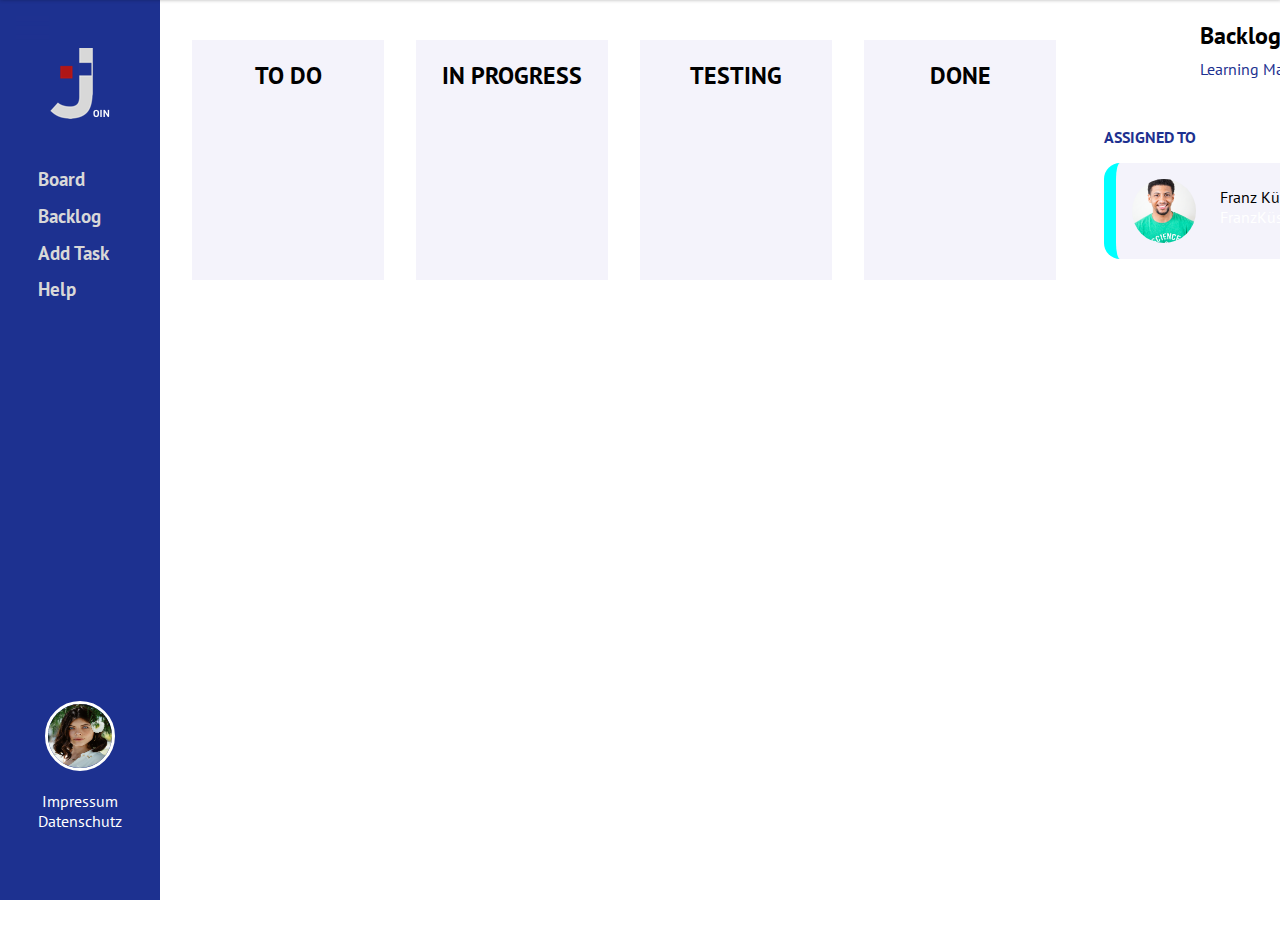
<file: index.html>
<!DOCTYPE html>
<html lang="en">

<head>
    <meta charset="UTF-8">
    <meta http-equiv="X-UA-Compatible" content="IE=edge">
    <meta name="viewport" content="width=device-width, initial-scale=1.0">
    <title>Kanban</title>
    <link href="https://fonts.googleapis.com/css2?family=PT+Sans:ital,wght@0,400;0,700;1,400;1,700&display=swap" rel="stylesheet">
    <script src="mini_backend.js"></script>
    <script src="script.js"></script>
    <script src="JSONs.js"></script>
    <script src="board.js"></script>
    <script src="backlog.js"></script>
    <script src="addtask.js"></script>
    <script src="joinhlp.js"></script>


    <link rel="stylesheet" href="style.css">
    <link rel="icon" type="image/gif" href="./logo/logo.png">
</head>

<body onload="init()">
    <!-- ----------------------------------------------------------------Navbar----------------------------------------------------- -->
    <div class="mainContainer">

        <div class="navBar">
            <div>
                <div class="logoContainer">
                    <img src="./logo/logo.png">
                </div>
                <div style="width: 10rem;">
                    <div class="hover" id="nav_board" onclick="click_nav_board()">
                        <h3>Board</h3>
                    </div>

                    <div class="hover " id="nav_backlog" onclick="click_nav_backlog()">
                        <h3>Backlog</h3>
                    </div>

                    <div class="hover " id="nav_addtask" onclick="click_nav_addtask()">
                        <h3>Add Task</h3>
                    </div>

                    <div class="hover " id="nav_help" onclick="click_help()">
                        <h3>Help</h3>
                    </div>
                </div>
            </div>
            <div class="footerImg">
                <div class="imgContainer ">
                    <img class="imgAvatar " src="./img/avatar.jpg ">
                </div>
                <div class="linkContainer">
                    <a href="#" onclick="click_impressum()">Impressum</a>
                    <a href="#" onclick="click_datenschutz()">Datenschutz</a>
                </div>
            </div>
        </div>

        <!-- Copy of Navbar for responsive Menu Band -->
        <div class="overlayerMenuBand d-none" id="overlayerMenuBand" onclick="closeMenu()"></div>
        <div class="menuStripesWrapper" id="menuStripes">
            <img class="menuStripes" onclick="showMenu()" src="img/menu-stripes.svg">
            <img src="logo/logo.png" alt="">
        </div>
        <div class="menuBand" id="menuBand">
            <div>
                <div class="logoContainer">
                    <img src="./logo/logo.png">
                </div>
                <div style="width: 10rem;">
                    <div class="hover" id="nav_board" onclick="click_nav_board()">
                        <h3>Board</h3>
                    </div>

                    <div class="hover " id="nav_backlog" onclick="click_nav_backlog()">
                        <h3>Backlog</h3>
                    </div>

                    <div class="hover " id="nav_addtask" onclick="click_nav_addtask()">
                        <h3>Add Task</h3>
                    </div>

                    <div class="hover " id="nav_help" onclick="click_help()">
                        <h3>Help</h3>
                    </div>
                </div>
            </div>
            <div class="footerImg">
                <div class="imgContainer ">
                    <img class="imgAvatar " src="./img/avatar.jpg ">
                </div>
                <div class="linkContainer">
                    <a href="#" onclick="click_impressum()">Impressum</a>
                    <a href="#" onclick="click_datenschutz()">Datenschutz</a>
                </div>
            </div>
        </div>

        <!-- -----------------------------------------------------Board Container---------------------------------------------- -->
        <div class="mainContent">
            <!-- <div class="singleCard" draggable=" true" ondragstart="startDragging(`${status['taskid']}`)">
                date = ${status['duedate']} </br>
                title = ${status['title']} </br>
                dec = ${status['description']} </br>
                status = ${status['status']} </br>
                category = ${status['category']}
                <img class="imgAvatar2" src="./img/${usersInArray[profilePicID]['img']}"></img>
            </div> -->
            <div class="editWindow d-none" id="editwindow"></div>

            <div id="board_container" class="boardContainer">

                <div class="mainBoardContainer" ondrop="moveTo('todo')" ondragover="allowDrop(event); highlight('boardColumnTodo')" ondragleave="removehighlight('boardColumnTodo')">
                    <div class="boardColumn" id="boardColumnTodo">
                        <h2 class="marginBottom ptSansBold h2todo">TO DO</h2>
                        <div class="singleCardWrapper" id="board_todo">
                        </div>
                    </div>
                </div>

                <div class="mainBoardContainer" ondrop="moveTo('inprogress')" ondragover="allowDrop(event); highlight('boardColumnInprogress')" ondragleave="removehighlight('boardColumnInprogress')">
                    <div class="boardColumn" id="boardColumnInprogress">
                        <h2 class="marginBottom ptSansBold ">IN PROGRESS</h2>
                        <div class="singleCardWrapper" id="board_inprogress">
                        </div>
                    </div>
                </div>

                <div class="mainBoardContainer" ondrop="moveTo('testing')" ondragover="allowDrop(event); highlight('boardColumnTesting')" ondragleave="removehighlight('boardColumnTesting')">
                    <div class="boardColumn" id="boardColumnTesting">
                        <h2 class="marginBottom ptSansBold ">TESTING</h2>
                        <div class="singleCardWrapper" id="board_testing">
                        </div>
                    </div>
                </div>

                <div class="mainBoardContainer" ondrop="moveTo('done')" ondragover="allowDrop(event); highlight('boardColumDone')" ondragleave="removehighlight('boardColumDone')">
                    <div class="boardColumn" id="boardColumDone">
                        <h2 class="marginBottom ptSansBold ">DONE</h2>
                        <div class="singleCardWrapper" id="board_done">
                        </div>
                    </div>
                </div>

            </div>
        </div>

        <!-- -----------------------------------------------------Backlog Container-------------------------------------------- -->
        <div id="backlog_container" class="backlog_container">
            <div class="pageContainerHeader">
                <h2 class="ptSansBold " style="margin-bottom: 0.5rem;">Backlog</h2>
                <span style="color: var(--bgStandard); ">Learning Management System Project</span>
            </div>

            <div>
                <div class="contentBacklog ptSansBold" id="backlogTableHeader">
                    <span>ASSIGNED TO</span>
                    <span>CATEGORY</span>
                    <span>DETAILS</span>
                </div>
                <div class="emptyBacklog" onclick="click_nav_addtask()" id="emptyBacklog" style="display: none;">
                    <div>
                        <h1>Empty</h1>
                    </div> <br>
                    <div>
                        <h3>Please add a new task</h3>
                    </div>
                </div>

                <div id="backlog_users">
                    <div id="backlog_user" class="infoContainer">
                        <div class="imgContainer3 ">
                            <img class="imgAvatar2 " src="./img/face1.jpg ">
                            <div class="row">
                                <span>Franz Küstner</span>
                                <a href="mailto:FranzKüstner@yahoo.de ">FranzKüstner@yahoo.de</a>
                            </div>
                        </div>

                        <div class="department">
                            <span>Marketing</span>
                        </div>

                        <div class="details">
                            <span>Lorem ipsum dolor sit amet consectetur adipisicing elit. Amet
                                cupiditate
                                numqua</span>
                        </div>
                    </div>
                </div>
            </div>
        </div>
        <!-- ------------------------------------------------------Add Task Container------------------------------------------- -->
        <div id="addTask_container" class="addTask_container">
            <div class="pageContainerHeader">
                <h2 class="ptSansBold " style="margin-bottom: 0.5rem">Add Task</h2>
                <span style="color: var(--bgStandard); ">Learning Management System Project</span>
            </div>

            <div class="contentWrapper">
                <div class="content ">
                    <div class="left " style="margin-right: 3rem; ">
                        <div>
                            <h4 class="span marginTop ptSansBold ">TITLE</h4>
                            <input class="borderRadius borderGrey inputDimensions" placeholder="Add a Titel" type="text " id="title">
                        </div>

                        <div>
                            <h4 class="span ptSansBold ">CATEGORY</h4>
                            <select class="drpDown borderRadius borderGrey inputDimensions" id="category">
                                <option value="development">development</option>
                                <option value="marketing">marketing</option>
                                <option value="management">management</option>
                                <option value="inhouse">inhouse</option>
                                <option value="sales">sales</option>
                                <option value="design">design</option>
                                <option value="human_res">human ressources</option>
                                <option value="service">service</option>
                            </select>
                        </div>

                        <div>
                            <h4 class="span ptSansBold ">DESCRIPTION</h4>
                            <textarea name="" class="textarea borderRadius borderGrey" placeholder="Add a Description" id="description" id="" cols="42" rows="8"></textarea>

                        </div>

                    </div>

                    <div class="right ">
                        <div>
                            <h4 class="span marginTop ptSansBold ">DUE DATE</h4>
                            <div style="display: flex; ">
                                <input type="date" class="hideDateIcon borderRadius borderGrey inputDimensions calendar" style="padding-left: 1rem;" id="duedate" tValue="2022-01-24">
                            </div>

                            <div>
                                <h4 class="span ptSansBold ">URGENCY</h4>
                                <select class="drpDown borderRadius borderGrey " id="urgency">
                                    <option value="high">high</option>
                                    <option value="medium">medium</option>
                                    <option value="low">low</option>
                                </select>

                                <div>
                                    <h4 style="margin-bottom: 2.5rem; " style="border-color: blue;" class="span ptSansBold">
                                        ASSIGNED TO
                                    </h4>
                                    <div id="imgContainer2" class="imgContainer2">
                                        <img onload="loadUser()" onclick="showUser()" class="logo" src="./logo/icon plus.png ">
                                        <div id="imgMembers">

                                        </div>
                                    </div>
                                </div>

                                <div class="memberBtnContainer">
                                    <div class="chooseMember">
                                        <div id="userContainerHide" class="d-none"></div>
                                    </div>
                                    <div class="btnContainer ">
                                        <button class="btn" onclick="clearInput()">CANCEL</button>
                                        <button onclick="addNewTask()" class="btn ">CREATE TASK</button>

                                    </div>
                                </div>
                            </div>
                        </div>
                    </div>
                </div>

            </div>
        </div>
        <!-- ---------------------------------------------------------Help Container-------------------------------------------- -->
        <div id="help_container" class="help_container">
            <div class="pageContainerHeader">
                <h2 class="ptSansBold " style="margin-bottom: 0.5rem; width: 100vw;">Backlog</h2>
                <span style="color: var(--bgStandard); ">Learning Management System Project</span>
            </div>
            <div class="content2">
                <div class="helpCard">
                    <div class="openContent">
                        <h2>Board</h2>
                        <img src="./logo/chevron .png" onclick="showHelp('1')" id="chevron1" class="rotate">
                    </div>
                    <div id="content1" class="contentHelp d-none">
                        <span>On the left Site from the Card, you can see a Colorfull Stripe. This will show you the Emargency of the Task. Red means very Important, Yellow means Important and Green means not so Important. Whit Drag and Drop can you place the Task in the State of Work. The Picture show the Leader of the Project and The Circle arround them the Category of his Work Place.</span><br>
                        <img class="helpImg" src="./img/board.png">
                    </div>
                </div>


                <div class="helpCard">
                    <div class="openContent">
                        <h2>Backlog</h2>
                        <img src="./logo/chevron .png" onclick="showHelp('2')" id="chevron2" class="rotate">
                    </div>
                    <div id="content2" class="contentHelp d-none">
                        <span>Here you will see the Tasks that you have createt and you can push it to the Board with a single Click on the Card.</span><br>
                        <img class="helpImg" src="./img/backlog.png">
                    </div>
                </div>


                <div class="helpCard">
                    <div class="openContent">
                        <h2>Add Task</h2>
                        <img src="./logo/chevron .png" onclick="showHelp('3')" id="chevron3" class="rotate">
                    </div>
                    <div id="content3" class="contentHelp d-none">
                        <span>Here you can create a new Task, you can make a Deadline when the Project has to be finisched and add some Notes. For Example a Titel and the Discription from the Task</span><br>
                        <img class="helpImg" src="./img/add task.png">
                    </div>
                </div>
            </div>
        </div>

        <div id="impressum_container" class="impressumContainer">
            <div id="impressumContent"></div>
        </div>

        <div id="datenschutz_container" class="datenschutzContainer">
            <div id="datenschutzContent"></div>
        </div>
    </div>

</body>

<!--  <div style="display: flex; ">
    <input type="text " class="textfield ">
    <div class="chevron ">
        <img src="./logo/chevron .png " style="width: 1rem; ">
    </div>
</div>-->


</html>
</file>
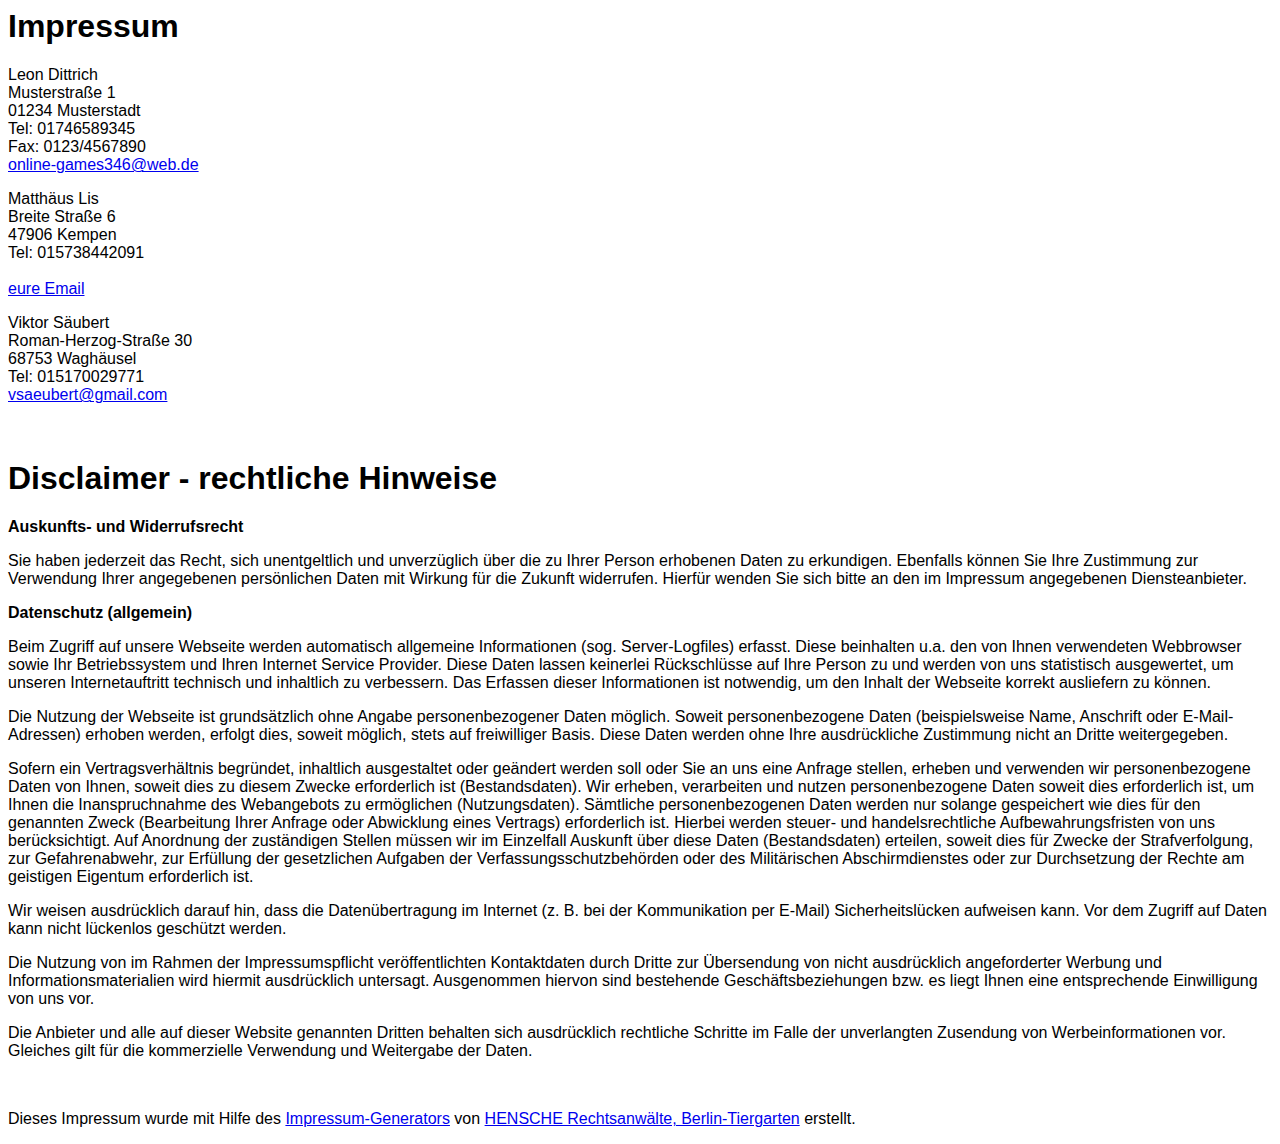
<file: impressum.html>
<body style="font-family: 'PT Sans', sans-serif;">
    <div class="mainContent">
        <h1>Impressum</h1>
        <p>Leon Dittrich<br /> Musterstra&#223;e 1<br /> 01234 Musterstadt<br /> Tel: 01746589345<br /> Fax: 0123/4567890<br />
            <a href="mailto:online-games346@web.de">online-games346@web.de</a>
        </p>
        <p>Matthäus Lis<br /> Breite Stra&#223;e 6<br /> 47906 Kempen<br /> Tel: 015738442091<br /> <br />
            <a href="mat@lispage.com">eure Email</a>
        </p>
        <p>Viktor Säubert<br /> Roman-Herzog-Stra&#223;e 30<br /> 68753 Waghäusel<br /> Tel: 015170029771<br /> 
                       <a href="mailto:vsaeubert@gmail.com">vsaeubert@gmail.com</a>
        </p>
        <meta name="generator" content="Impressum-Generator der Kanzlei Hensche Rechtsanwälte" />
        <p>&nbsp;</p>
        <h1>Disclaimer - rechtliche Hinweise</h1>
        <p><strong>Auskunfts- und Widerrufsrecht</strong></p>
        <p>Sie haben jederzeit das Recht, sich unentgeltlich und unverz&#252;glich &#252;ber die zu Ihrer Person erhobenen Daten zu erkundigen. Ebenfalls k&#246;nnen Sie Ihre Zustimmung zur Verwendung Ihrer angegebenen pers&#246;nlichen Daten mit Wirkung
            f&#252;r die Zukunft widerrufen. Hierf&#252;r wenden Sie sich bitte an den im Impressum angegebenen Diensteanbieter.
        </p>
        <P>
            <STRONG>Datenschutz (allgemein)</STRONG>
        </P>
        <P>Beim Zugriff auf unsere Webseite werden automatisch allgemeine Informationen (sog. Server-Logfiles) erfasst. Diese beinhalten u.a. den von Ihnen verwendeten Webbrowser sowie Ihr Betriebssystem und Ihren Internet Service Provider. Diese Daten lassen
            keinerlei R&#252;ckschl&#252;sse auf Ihre Person zu und werden von uns statistisch ausgewertet, um unseren Internetauftritt technisch und inhaltlich zu verbessern. Das Erfassen dieser Informationen ist notwendig, um den Inhalt der Webseite
            korrekt ausliefern zu k&#246;nnen.</P>
        <P>Die Nutzung der Webseite ist grunds&#228;tzlich ohne Angabe personenbezogener Daten m&#246;glich. Soweit personenbezogene Daten (beispielsweise Name, Anschrift oder E-Mail-Adressen) erhoben werden, erfolgt dies, soweit m&#246;glich, stets auf
            freiwilliger Basis. Diese Daten werden ohne Ihre ausdr&#252;ckliche Zustimmung nicht an Dritte weitergegeben.
        </P>
        <P>Sofern ein Vertragsverh&#228;ltnis begr&#252;ndet, inhaltlich ausgestaltet oder ge&#228;ndert werden soll oder Sie an uns eine Anfrage stellen, erheben und verwenden wir personenbezogene Daten von Ihnen, soweit dies zu diesem Zwecke erforderlich
            ist (Bestandsdaten). Wir erheben, verarbeiten und nutzen personenbezogene Daten soweit dies erforderlich ist, um Ihnen die Inanspruchnahme des Webangebots zu erm&#246;glichen (Nutzungsdaten). S&#228;mtliche personenbezogenen Daten werden nur
            solange gespeichert wie dies f&#252;r den genannten Zweck (Bearbeitung Ihrer Anfrage oder Abwicklung eines Vertrags) erforderlich ist. Hierbei werden steuer- und handelsrechtliche Aufbewahrungsfristen von uns ber&#252;cksichtigt. Auf Anordnung
            der zust&#228;ndigen Stellen m&#252;ssen wir im Einzelfall Auskunft &#252;ber diese Daten (Bestandsdaten) erteilen, soweit dies f&#252;r Zwecke der Strafverfolgung, zur Gefahrenabwehr, zur Erf&#252;llung der gesetzlichen Aufgaben der Verfassungsschutzbeh&#246;rden
            oder des Milit&#228;rischen Abschirmdienstes oder zur Durchsetzung der Rechte am geistigen Eigentum erforderlich ist.</P>
        <P>Wir weisen ausdr&#252;cklich darauf hin, dass die Daten&#252;bertragung im Internet (z. B. bei der Kommunikation per E-Mail) Sicherheitsl&#252;cken aufweisen kann. Vor dem Zugriff auf Daten kann nicht l&#252;ckenlos gesch&#252;tzt werden.
        </P>
        <P>Die Nutzung von im Rahmen der Impressumspflicht ver&#246;ffentlichten Kontaktdaten durch Dritte zur &#220;bersendung von nicht ausdr&#252;cklich angeforderter Werbung und Informationsmaterialien wird hiermit ausdr&#252;cklich untersagt. Ausgenommen
            hiervon sind bestehende Gesch&#228;ftsbeziehungen bzw. es liegt Ihnen eine entsprechende Einwilligung von uns vor.
        </P>
        <P>Die Anbieter und alle auf dieser Website genannten Dritten behalten sich ausdr&#252;cklich rechtliche Schritte im Falle der unverlangten Zusendung von Werbeinformationen vor. Gleiches gilt f&#252;r die kommerzielle Verwendung und Weitergabe der
            Daten.
        </P>
        <p>&nbsp;</p>
        <p>Dieses Impressum wurde mit Hilfe des <a target="_blank" href="http://www.hensche.de/impressum-generator.html">Impressum-Generators</a> von <a target="_blank" href="http://www.hensche.de/Rechtsanwalt_Arbeitsrecht_Berlin.html">HENSCHE
                    Rechtsanw&auml;lte, Berlin-Tiergarten</a> erstellt.
        </p>
    </div>
</body>

</html>
</file>
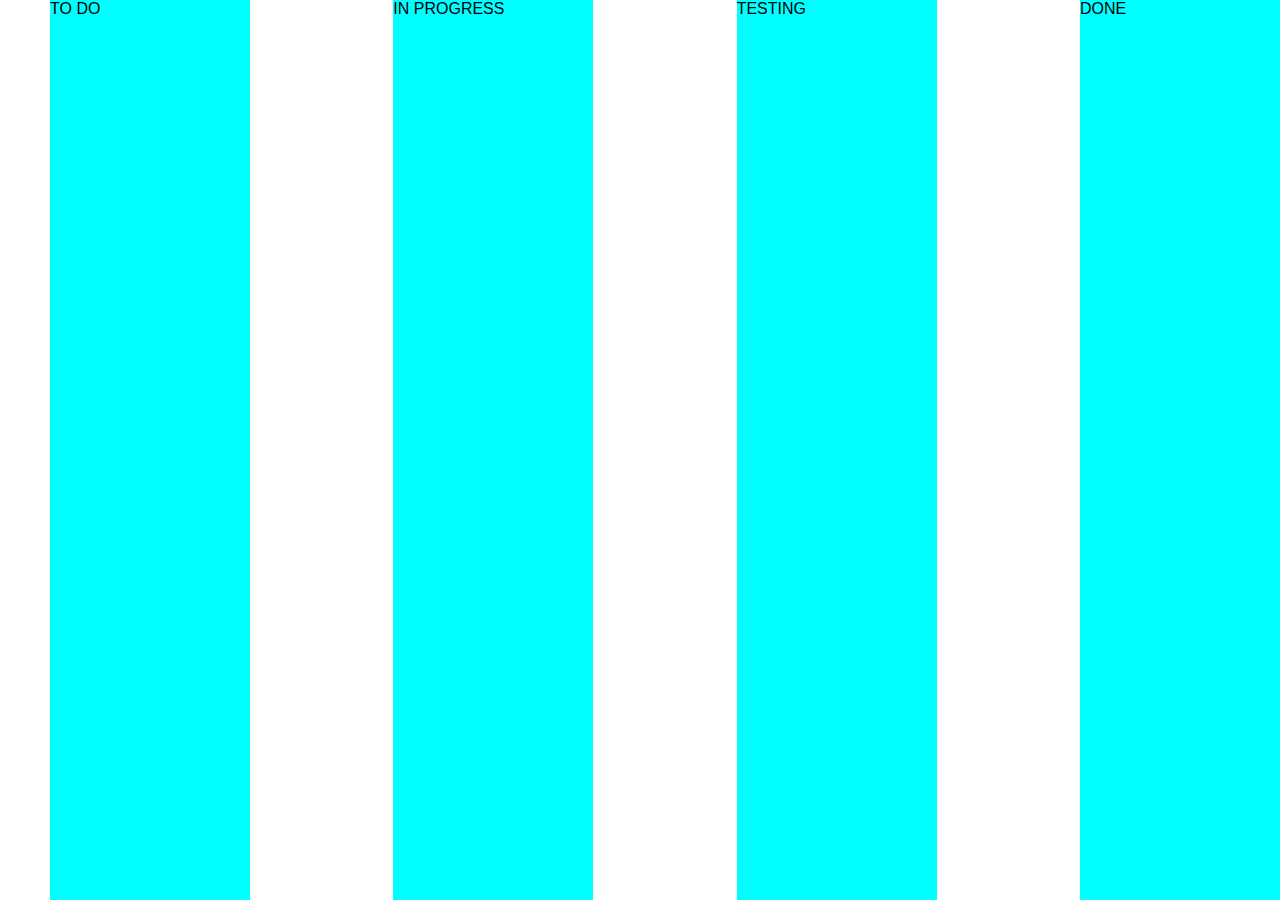
<file: testforjs.html>
<!DOCTYPE html>
<html lang="en">

<head>
    <meta charset="UTF-8">
    <meta http-equiv="X-UA-Compatible" content="IE=edge">
    <meta name="viewport" content="width=device-width, initial-scale=1.0">
    <title>Document</title>
    <script src="script.js"></script>
    <link rel="stylesheet" href="style.css">
    <style>
        .leisten {
            background-color: aqua;
            width: 200px;
            margin-left: 50px;
        }
        
        .mainconntainer {
            width: 100wh;
            height: 100vh;
            display: flex;
            /* justify-content: space-between; */
        }
        
        .task {
            background-color: beige;
            height: 100px;
            margin: 5px;
        }
    </style>
</head>

<body onload="init()">
    <div class="mainconntainer">
        <div class="leisten" id="board_todo" ondrop="moveTo('todo')" ondragover="allowDrop(event)">
            TO DO

        </div>
        <div class="leisten" id="board_inprogress" ondrop="moveTo('inprogress')" ondragover="allowDrop(event)">
            IN PROGRESS

        </div>
        <div class="leisten" id="board_testing" ondrop="moveTo('testing')" ondragover="allowDrop(event)">
            TESTING

        </div>
        <div class="leisten" id="board_done" ondrop="moveTo('done')" ondragover="allowDrop(event)">
            DONE

        </div>
    </div>

</body>

</html>
</file>
<file: style.css>
body {
    margin: 0;
    height: 100vh;
    font-family: 'PT Sans', sans-serif;
}

.ptSansBold {
    font-family: 'PT Sans', BOLD;
}

.d-none {
    display: none !important;
}

.marginTop {
    margin-top: 0;
}

.marginBottom {
    margin-bottom: 0rem;
}

:root {
    --bgStandard: #1d3190;
    --bgWhite: white;
    --clorNAVfont: #d8d8d8;
    --bgGray: #eeeeee;
    --bgLightBlue: #f4f3fb;
    --bgLightBlueHover: #EAE9F1;
    --bgchevron: #aeaeae;
    /* Category Color */
    --bgMarketing: aqua;
    --bgSale: #08ff00;
    --bgService: #ff0000;
    --bgDesign: #aa00ff;
    --bgManagment: #676767;
    --bgInhouse: #ff8300;
    --bgDevelopment: #0008ff;
    --bgHumanRessources: #f502fc;
    /* urgency Color */
    --bgVeryImportant: red;
    --bgIMportant: yellow;
    --bgNotSoImportant: green;
}

.header {
    background-color: var(--bgStandard);
    padding: 1rem;
    padding: clamp()
}


/* -----------------------------------------------------------Navbar Container------------------------------------------ */

.mainContainer {
    display: flex;
    height: 100vh;
}

.navBar {
    background-color: var(--bgStandard);
    color: var(--clorNAVfont);
    display: flex;
    flex-direction: column;
    align-items: center;
    justify-content: space-between;
    width: 10rem;
    position: fixed;
    height: 100vh;
}

.menuStripesWrapper {
    position: fixed;
    top: 0;
    left: 0;
    right: 0;
    width: 100%;
    height: 0;
    background-color: var(--bgWhite);
    z-index: 100;
    box-shadow: 1px -3px 5px 1px rgba(0, 0, 0, 0.89);
    display: flex;
    justify-content: flex-end;
    align-items: center;
}

.menuStripesWrapper img {
    height: 0;
    margin-right: 1rem;
}

.menuStripes {
    display: flex;
    position: fixed;
    left: 1rem;
    top: 1rem;
    cursor: pointer;
    height: 1.5rem !important;
}

@media(max-width: 1150px) {
    .navBar {
        display: none;
    }
    .marginTop {
        margin-top: 1rem;
    }
    .menuStripesWrapper {
        height: 3.4rem;
    }
    .menuStripesWrapper img {
        height: 2.5rem;
    }
}

.menuBand {
    background-color: var(--bgStandard);
    color: var(--clorNAVfont);
    position: fixed;
    left: 0;
    top: 3.4rem;
    z-index: 25;
    display: flex;
    flex-direction: column;
    align-items: center;
    justify-content: space-between;
    width: 10rem;
    height: calc(100vh - 3.4rem);
    transform: translateX(-10rem);
    transition: all 225ms ease-in-out;
}

.showMenuBand {
    transform: translateX(0) !important;
}

.overlayerMenuBand {
    background-color: var(--bgStandard);
    opacity: .5;
    z-index: 20;
    position: fixed;
    left: 0;
    top: 0;
    right: 0;
    bottom: 0;
}

.hover {
    padding-left: 2rem;
    border-left-width: 0.4rem;
    border-left-style: solid;
    border-color: var(--bgStandard);
    font-size: 400;
    margin-bottom: .8rem;
}

.hover:hover {
    cursor: pointer;
    border-left-style: solid;
    border-width: 0.4rem;
    transition: all 225ms ease-in-out;
    border-color: var(--bgWhite);
    color: var(--bgWhite);
}

.logoContainer {
    margin-top: 3rem;
    margin-bottom: 3rem;
    display: flex;
    justify-content: center;
}

.footerImg {
    display: flex;
    flex-direction: column;
    align-items: center;
    text-align: center;
    margin-bottom: 2rem;
}

.imgContainer {
    margin-bottom: 1rem;
}

.imgAvatar {
    width: 4rem;
    height: 4rem;
    border-radius: 180px;
    border-color: white;
    border-style: solid;
}

.linkContainer {
    height: 2.833rem;
    margin-bottom: 2rem;
}

a {
    color: white;
    text-decoration: none;
    padding-bottom: 0.5rem;
}

a:hover {
    text-decoration: underline;
    font-weight: bold;
    font-size: larger;
}


/* -----------------------------------------------------------Content Container Add Task-------------------------------- */

.addTask_container {
    margin-left: 0;
}

@media(max-width: 1150px) {
    .addTask_container {
        margin-top: 3.5rem;
    }
}

.pageContainerHeader {
    margin-left: 6rem;
}

@media(max-width: 400px) {
    .pageContainerHeader span {
        font-size: 80%;
    }
}

.mainContent {
    height: 100vh;
    padding-left: 1rem;
    padding-right: 2rem;
    padding-top: 2.5rem;
    margin-left: 10rem;
    /* width: 100%; */
}

.content {
    background-color: var(--bgLightBlue);
    padding: 2rem;
    margin-top: 2.5rem;
    display: flex;
    border-radius: .8rem;
    width: fit-content;
}

@media(max-width: 1150px) {
    .content {
        flex-direction: column;
        justify-content: center;
    }
    .contentWrapper {
        display: flex;
        justify-content: center;
        width: 100vw;
    }
    .mainContent {
        margin-left: 0rem;
        padding: 0;
        margin-top: 4.5rem;
        /* overflow-y: hidden; */
    }
}

@media(max-width: 600px) {
    .mainContent {
        margin-left: 0rem;
    }
    .content {
        padding: 1.5rem;
        position: absolute;
        flex-direction: column;
        right: 0;
        left: 0;
        width: calc(100vw - 3rem);
        border-radius: 1rem;
        overflow-y: hidden;
    }
}

.span {
    margin-bottom: 0.8rem;
    color: var(--bgStandard);
}

select {
    width: -webkit-fill-available;
    -moz-appearance: none;
    width: -moz-available;
    height: 2.5rem;
    background-color: var(--bgWhite);
    background-image: url(logo/chevron\ .png);
    background-position: calc(100% - .7rem);
    background-repeat: no-repeat;
    background-size: 1rem;
    cursor: pointer;
    -webkit-appearance: none;
    appearance: none;
    border: none;
    font-family: 'PT Sans', sans-serif;
}


/* .calendar::-webkit-calendar-picker-indicator {
    display: none;
    -webkit-appearance: none;
} */

.hideDateIcon::-webkit-calendar-picker-indicator {
    position: relative;
    top: .6rem;
    right: .2rem;
    background: url(logo/icons8-calendar-150.png) no-repeat;
    background-size: 18px 18px;
    width: 20px;
    height: 35px;
    cursor: pointer;
}

.calendar {
    /* -webkit-appearance: none;
    appearance: none;
    border: none;
    -moz-appearance: none;
    width: -moz-available;
    height: 2.5rem;
    background-color: var(--bgWhite);
    background-image: url(logo/icons8-calendar-150.png);
    background-position: calc(100% - .7rem);
    background-repeat: no-repeat;
    background-size: 1rem; */
    /* cursor: pointer; */
    font-family: 'PT Sans', sans-serif;
}

@media(max-width: 600px) {
    .calendar {
        width: calc(80vw - 1rem) !important;
    }
}

.imgContainer2 {
    display: flex;
    align-items: center;
    height: 4rem;
    margin-bottom: 0.5rem;
}

.imgAvatar2 {
    width: 4rem;
    height: 4rem;
    border-radius: 180px;
    object-fit: cover;
}

.imgAvatar3 {
    width: 4rem;
    height: 4rem;
    border-radius: 180px;
    object-fit: cover;
    border-style: solid;
    border-width: revert;
    border-color: var(--bgDesign);
}

@media(max-width: 600px) {
    .imgAvatar2 {
        width: 3rem;
        height: 3rem;
    }
    .imgAvatar3 {
        width: 3rem;
        height: 3rem;
    }
}

.logo {
    width: 2rem;
    height: 2rem;
    padding-right: 0.5rem;
    cursor: pointer;
}

.memberBtnContainer {
    display: flex;
    justify-content: space-between;
}

@media(max-width: 600px) {
    .memberBtnContainer {
        flex-direction: column;
        align-items: flex-start;
    }
}

.chooseMember {
    width: 9rem;
}

.userContainer {
    display: flex;
    justify-content: space-between;
}

.colorRed {
    border: #f502fc 2px !important;
    color: red !important;
}

.checkbox {
    width: 1.2rem;
    height: 1.2rem;
}

.btnContainer {
    margin-top: 1rem;
    margin-left: 1rem;
    display: flex;
    justify-content: end;
}

@media(max-width: 600px) {
    .btnContainer {
        justify-content: start;
        margin-left: 0;
    }
}

.btn {
    width: 8rem;
    height: 3rem;
    border-radius: 0.7rem;
    font-weight: bold;
    color: var(--bgStandard);
    background-color: var(--bgLightBlue);
    cursor: pointer;
    border-style: hidden;
}

.btn:hover {
    color: var(--bgWhite);
    background-color: var(--bgStandard);
}

.drpDown {
    appearance: none;
    padding-left: 1rem;
    border-radius: .2rem;
    min-width: 13rem;
}

.textarea {
    padding: 1rem;
    font-family: 'PT Sans', sans-serif;
}

@media(max-width: 600px) {
    .textarea {
        width: calc(80vw - 2rem);
    }
    .drpDown {
        width: 80vw;
    }
}

.borderRadius {
    border-radius: .2rem;
}

.borderRadiusLeft {
    border-bottom-left-radius: .2rem;
    border-top-left-radius: .2rem;
}

.borderGrey {
    border: solid .12rem #d8d8d8;
}

.inputDimensions {
    width: -webkit-fill-available;
    height: 2.5rem;
    padding-left: 1rem;
    width: -moz-available;
    font-family: 'PT Sans', sans-serif;
}

@media(max-width: 600px) {
    .inputDimensions {
        width: 80vw;
    }
}

@media(max-width: 500px) {
    .inputDimensions {
        width: 80vw;
    }
}

.right,
.left {
    max-width: 26rem;
}

.placeholderColor::-webkit-input-placeholder {
    color: red
}

.datePlaceholderColor {
    color: red;
    font-weight: bold;
}


/* -------------------------------------------------------Content Container Backlog------------------------------------- */

.contentBacklog {
    margin-top: 3rem;
    display: flex;
    justify-content: space-between;
    font-weight: bold;
    color: var(--bgStandard);
    width: 70vw;
}

@media(max-width: 1150px) {
    .backlog_container {
        margin-top: 3.4rem;
    }
    .contentBacklog {
        width: 80vw;
    }
}

.infoContainer {
    display: flex;
    justify-content: space-between;
    width: 70vw;
    margin-top: 1rem;
    background-color: var(--bgLightBlue);
    padding: 1rem;
    border-radius: 1rem;
    border-left-width: 0.75rem;
    border-left-style: solid;
    border-left-color: var(--bgMarketing);
    margin-bottom: 0.75rem;
}

.infoContainer:hover {
    background-color: var(--bgLightBlueHover);
    cursor: pointer;
}

.imgContainer3 {
    display: flex;
    align-items: center;
    width: 24.3rem;
}

.email {
    color: var(--bgStandard);
}

.row {
    display: flex;
    flex-direction: column;
    padding-left: 1.5rem;
}

.department {
    width: 34.3rem;
    display: flex;
    justify-content: center;
    align-items: center;
}

@media(max-width: 1150px) {
    .infoContainer {
        margin-left: calc(7.5vw - 1.5rem);
        width: 85vw;
        justify-content: flex-start;
    }
    .row,
    .contentBacklog,
    .department {
        display: none;
    }
    .imgContainer3 {
        width: 5rem;
        margin-right: 1rem;
    }
}

.details {
    width: 24.3rem;
    text-align: start;
    display: flex;
    align-items: center;
}

@media(max-width: 400px) {
    .details span {
        font-size: 80%;
    }
}

.singleCardImgs {
    position: relative;
    padding-left: .8rem;
    width: 70px;
}

.stackedImgBoard {
    position: relative;
    width: 6rem;
}

.stackedImgBL {
    position: relative;
    width: 6rem;
}

.stackedImgBoard0 {
    position: relative;
    z-index: 5;
    margin-right: 1rem;
    cursor: pointer;
}

.stackedImgBoard1 {
    position: absolute;
    z-index: 4;
    right: 1.5rem;
}

.stackedImgBoard2 {
    position: absolute;
    z-index: 3;
    right: 1rem;
}

.stackedImgBoard3 {
    position: absolute;
    z-index: 2;
    right: 0.5rem;
}

.stackedImgBoard4 {
    position: absolute;
    z-index: 1;
    right: 0rem;
}

.stackedImgBL0 {
    position: relative;
    z-index: 5;
}

.stackedImgBL1 {
    position: absolute;
    z-index: 4;
    left: .5rem;
}

.stackedImgBL2 {
    position: absolute;
    z-index: 3;
    left: 1rem;
}

.stackedImgBL3 {
    position: absolute;
    z-index: 2;
    left: 1.5rem;
}

.stackedImgBL4 {
    position: absolute;
    z-index: 1;
    left: 2rem;
}

.BLhiddenUserAssigned {
    position: absolute;
    border: rgb(122, 122, 122, 0.1) 2px solid;
    display: flex;
    justify-content: flex-start;
    width: min-content;
    z-index: 10;
    background-color: rgba(241, 241, 241, 0.8);
    padding: .5rem 2rem .5rem .5rem;
    border-radius: .5rem;
}

.BLhiddenUserAssigned img {
    position: relative !important;
    /* margin-left: 1rem; */
    margin-right: 1rem;
}

.BoardhiddenUserAssigned {
    position: absolute;
    right: 0rem;
    bottom: 0rem;
    border: rgb(122, 122, 122, 0.1) 2px solid;
    display: flex;
    justify-content: flex-end;
    width: min-content;
    z-index: 10;
    background-color: rgba(241, 241, 241, 0.95);
    padding: .5rem 1rem .5rem .5rem;
    border-radius: .5rem;
    min-width: 10rem;
}

.BoardhiddenUserAssigned img {
    position: relative !important;
    margin: 0 .5rem;
}

.closeUsersBL {
    position: absolute;
    top: -.7rem;
    right: -.7rem;
    border: var(--bgStandard) 2px solid;
    border-radius: 100%;
    height: 1rem;
    width: 1rem;
    display: flex;
    justify-content: center;
    align-items: center;
    padding: .2rem;
    background-color: var(--bgWhite);
    color: var(--bgStandard);
    font-weight: bold;
    z-index: 12;
}

.closeUsersBoard {
    position: absolute;
    top: -.7rem;
    right: -.7rem;
    border: var(--bgStandard) 2px solid;
    border-radius: 100%;
    height: 1rem;
    width: 1rem;
    display: flex;
    justify-content: center;
    align-items: center;
    padding: .2rem;
    background-color: var(--bgWhite);
    color: var(--bgStandard);
    font-weight: bold;
    z-index: 12;
    cursor: pointer;
}

.emptyBacklog {
    color: rgba(255, 0, 0, 0.698);
    width: 60rem;
    height: 40rem;
    background-color: var(--bgLightBlue);
    text-align: center;
    border-radius: .8rem;
    display: flex;
    align-items: center;
    justify-content: center;
    flex-direction: column;
    position: relative;
    top: 2rem;
    left: 0rem;
}

@media(max-width: 1150px) {
    .emptyBacklog {
        position: absolute;
        flex-direction: column;
        right: 2rem;
        left: 2rem;
        top: 10rem;
        width: calc(100vw - 4rem);
        border-radius: 1rem;
        overflow-y: hidden;
        height: 30rem;
    }
}


/* -------------------------------------------------------Content Container Board------------------------------------- */

.boardContainer {
    display: flex;
    width: 100%;
}

.mainBoardContainer {
    padding-left: 1rem;
    padding-right: 1rem;
    width: 100%;
    display: flex;
}

.editWindow {
    background-color: rgba(255, 255, 255, 1);
    z-index: 1000;
    position: fixed;
    width: 100%;
    height: 100vh;
    margin-top: -3rem;
    padding-bottom: 2rem;
    display: flex;
    justify-content: start;
    align-items: center;
    color: #1E3190;
}

@media(max-width: 1150px) {
    .editWindow {
        margin-top: 0rem;
        position: absolute;
        height: 100vh;
        padding-bottom: 25rem;
    }
    .contentwrappeerEdit {
        display: flex;
        width: 100vw;
        justify-content: start;
        flex-direction: column;
        align-items: center;
    }
    .contentEdit {
        margin-top: -.7rem;
    }
}

@media(max-width: 600px) {
    .editWindow {
        display: block;
    }
    .contentEdit {
        top: 5rem;
    }
}


/* @media(max-width: 1150px) {
    .boardContainer {
        margin-top: 4rem;
        flex-wrap: wrap;
    }

    .mainBoardContainer {
        width: calc(100vw - 2rem);
        display: flex;
    }
} */

@media(max-width: 1150px) {
    .boardContainer {
        flex-wrap: wrap;
        margin-top: 4rem;
    }
    .mainBoardContainer {
        padding-left: 0rem;
        padding-right: 0rem;
        margin: 1rem 0rem;
    }
}

.boardColumnHighlight {
    background-color: var(--bgLightBlueHover) !important;
}


/* .boardContainer {
    height: 60rem;
    display: flex;
    justify-content: center;
    align-items: flex-start;
    width: 100%;
}

.mainBoardContainer {
    display: flex;
    text-align: center;
    padding-left: 2rem;
    width: 100%;
}

.boardColumnHighlight {
    background-color: var(--bgLightBlueHover) !important;
}

.boardColumn {
    display: flex;
    flex-direction: column;
    justify-content: flex-start;
    text-align: center;
    align-items: center;
    min-height: 80vh;
    width: 100%;
    background-color: var(--bgLightBlue);
} */

.boardColumn {
    display: flex;
    flex-direction: column;
    align-items: center;
    min-height: 80%;
    min-height: 15rem;
    min-width: 15vw;
    /* margin: 1rem; */
    width: 100%;
    min-width: 12rem;
    background-color: var(--bgLightBlue);
}

.singleCardWrapper {
    position: relative;
    width: 100%;
    min-width: 15vw;
    display: flex;
    flex-direction: column;
    align-items: center;
}

.singleCard {
    width: 15vw;
    max-width: 30rem;
    min-width: 10rem;
    min-height: 10rem;
    background-color: var(--bgWhite);
    box-shadow: var(--bgchevron) 1px 2px 5px;
    margin: 1rem 0.3rem;
    border-top-left-radius: 1rem;
    border-bottom-left-radius: 1rem;
    display: flex;
    flex-direction: column;
    padding: 1rem;
    justify-content: space-evenly;
    border-left-style: solid;
    border-left-width: 0.75rem;
    border-color: var(--bgVeryImportant);
    cursor: grab;
    position: relative;
}

@media(max-width: 1150px) {
    .singleCard {
        width: 80%;
        max-width: 30rem;
    }
}

.dateAndTrash {
    display: flex;
    justify-content: space-between;
}

.trashImg {
    width: 1.5rem;
    height: 1.5rem;
    cursor: pointer;
    opacity: 0.4;
    padding-right: .5rem;
}

.trashImg:hover {
    opacity: 1;
}

.mainconntainer {
    width: 100wh;
    height: 100vh;
    display: flex;
    justify-content: space-between;
}

.singleCardDate {
    /* position: absolute;
    left: 1rem;
    top: 1.2rem; */
    color: var(--bgchevron);
    font-size: 80%;
    display: flex;
    justify-content: flex-start;
}

.categoryAndImg {
    display: flex;
    justify-content: space-between;
    margin-top: 1rem;
    align-items: center;
}

.categoryAndImg img {
    height: 2rem;
    width: 2rem;
}

.singleCardCategory {
    border: var(--bgWhite) 1px;
    background-color: var(--bgStandard);
    color: var(--bgWhite);
    padding: .3rem 1rem;
    border-radius: .5rem;
    width: min-content;
}

h3 {
    text-align: start;
    margin: 0;
    /* padding-top: 1.7rem; */
}

.singleCardDescription {
    color: var(--bgchevron);
    text-align: start;
}

.moveToOverlay {
    position: absolute;
    top: 0;
    bottom: 0;
    right: 0;
    background-color: hsla(238, 100%, 50%, 0.7);
    display: flex;
    flex-direction: column;
    justify-content: space-around;
    align-items: center;
    height: 100%;
    width: 50%;
    z-index: 5;
    color: var(--bgWhite);
    border-top-left-radius: 1rem;
    border-bottom-left-radius: 1rem;
    cursor: pointer;
}

.moveToOverlayClose {
    position: absolute;
    top: -.7rem;
    left: -.7rem;
    border: var(--bgStandard) 2px solid;
    border-radius: 100%;
    height: 1rem;
    width: 1rem;
    display: flex;
    justify-content: center;
    align-items: center;
    padding: .2rem;
    background-color: var(--bgWhite);
    color: var(--bgStandard);
    font-weight: bold;
}

.arrowRight {
    display: none;
}

.arrowRight:hover {
    opacity: .7;
    cursor: pointer !important;
}

@media(max-width: 1150px) {
    .arrowRight {
        display: block;
    }
}


/* -------------------------------------------------Content Container Help----------------------------------------------------------------- */

@media(max-width: 1150px) {
    .help_container {
        margin-top: 3.4rem;
        width: 100%;
        overflow-x: hidden;
    }
}

.content2 {
    padding: 2rem;
    margin-top: 2.5rem;
    border-radius: .8rem;
    width: 80%;
}

.helpCard {
    background-color: var(--bgLightBlue);
    height: 4rem;
    border-radius: .8rem;
    display: flex;
    justify-content: space-between;
    align-items: center;
    padding: 1rem;
    margin-bottom: 1rem;
    flex-direction: column;
    height: fit-content;
}

.openContent {
    justify-content: space-between;
    display: flex;
    width: -moz-available;
    align-items: center;
}

.contentHelp {
    display: flex;
    flex-direction: column;
    align-items: center;
    transition: all ease-in-out 255ms;
}

.rotate {
    cursor: pointer;
    margin-left: 1rem;
}

.helpImg {
    height: 8rem;
    padding-top: 1rem;
    cursor: pointer;
}

.helpImg:hover {
    transition: 0.5s ease-in-out;
    transform: scale(4.5);
}


/* ---------------------------------------------------------------Impressum--------------------------------------------------------- */

.impressumContainer {
    width: 100%;
}

.impressum {
    width: 100%;
    height: 90rem;
}


/* -------------------------------------------------------------Datenschutz--------------------------------------------------------- */

.datenschutzContainer {
    width: 100%;
}

.datenschutz {
    width: 100%;
    height: 290rem;
}
</file>
